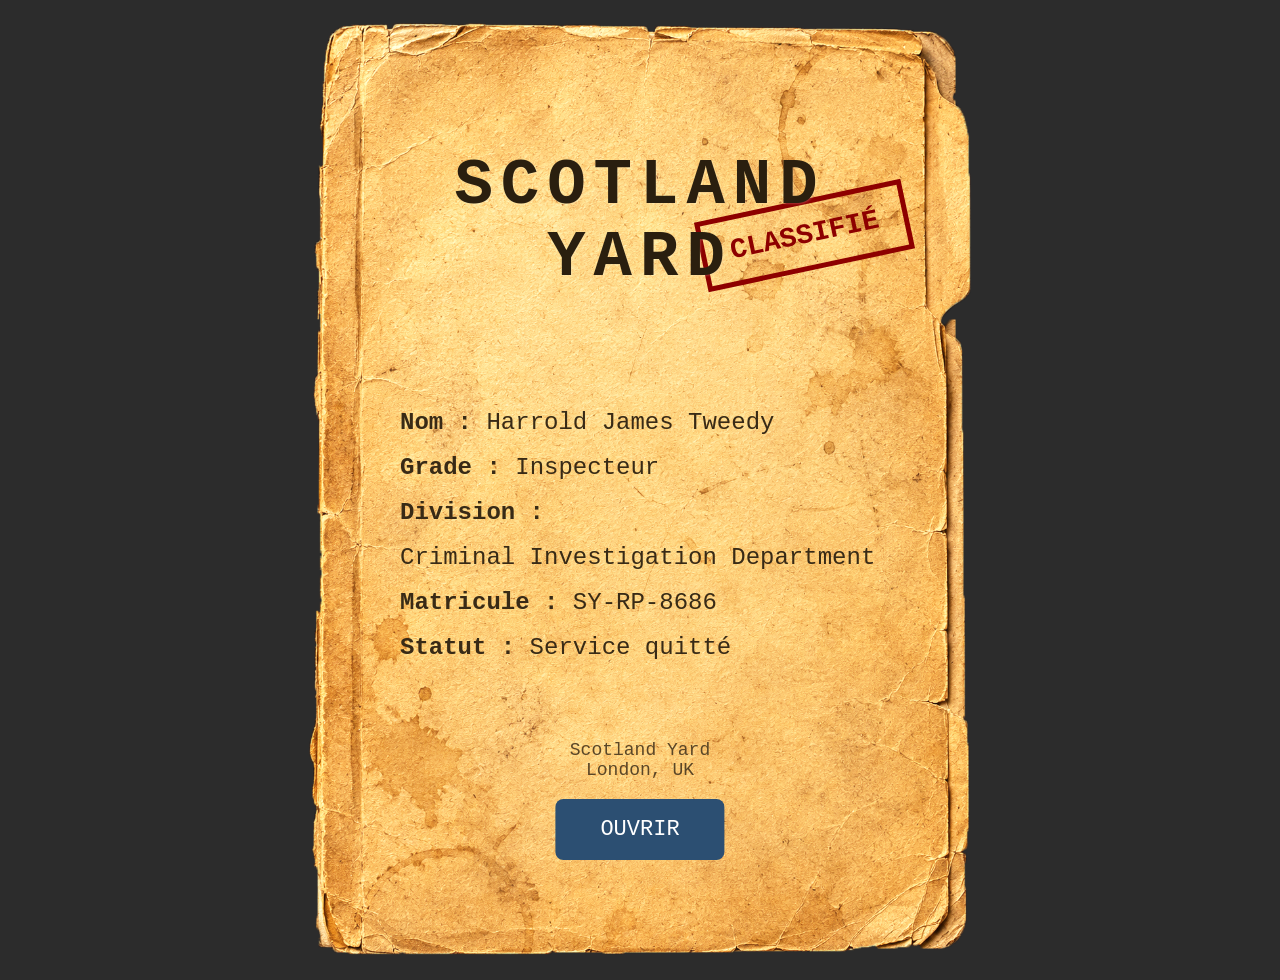
<file: index.html>
<!DOCTYPE html>
<html lang="fr">
<head>
<meta charset="UTF-8">
<meta name="viewport" content="width=device-width, initial-scale=1.0">
<title>Dossier Civil - Harrold James Tweedy</title>

<style>

*{
    margin:0;
    padding:0;
    box-sizing:border-box;
}

body{

    min-height:100vh;

    display:flex;
    justify-content:center;
    align-items:center;

    background:#2c2c2c;

    font-family:"Courier New", monospace;

}

.dossier{

    width:700px;
    height:980px;

    background-image:url("cover.png");
    background-size:contain;
    background-repeat:no-repeat;
    background-position:center;

    position:relative;

}

.titre{

    position:absolute;

    top:150px;

    width:100%;

    text-align:center;

    color:#2a1f0f;

    text-shadow:1px 1px 2px rgba(255,255,255,.2);

}

.titre h1{

    font-size:64px;

    letter-spacing:8px;

}

.titre h2{

    margin-top:15px;

    font-size:28px;

    font-weight:normal;

}

.reference{

    position:absolute;

    top:400px;

    left:110px;

    font-size:24px;

    color:#382a16;

    line-height:45px;

}

.tampon{

    position:absolute;

    top:200px;

    right:80px;

    border:5px solid #8d0000;

    color:#8d0000;

    padding:15px 25px;

    font-size:28px;

    font-weight:bold;

    transform:rotate(-12deg);

}

.bouton{

    position:absolute;

    bottom:120px;

    left:50%;

    transform:translateX(-50%);

    background:#2c4f72;

    color:white;

    text-decoration:none;

    padding:18px 45px;

    border-radius:8px;

    font-size:22px;

    transition:.2s;

}

.bouton:hover{

    background:#41688d;

}

.signature{

    position:absolute;

    bottom:200px;

    width:100%;

    text-align:center;

    color:#5a4627;

    font-size:18px;

}

</style>
</head>
<body>

<div class="dossier">

    <div class="tampon">
        CLASSIFIÉ
    </div>

    <div class="titre">

        <h1>
            <span>SCOTLAND</span><br>
            <span>YARD</span>
        </h1>

    </div>

    <div class="reference">

        <p><strong>Nom :</strong> Harrold James Tweedy</p>
        
        <p><strong>Grade :</strong> Inspecteur</p>

        <p><strong>Division :</strong> <br>Criminal Investigation Department</p>

        <p><strong>Matricule :</strong> SY-RP-8686</p>

        <p><strong>Statut :</strong> Service quitté</p>

    </div>

    <div class="signature">

        Scotland Yard<br>
        London, UK

    </div>

    <a href="dossier/page1.html" class="bouton">

        OUVRIR

    </a>

</div>

</body>
</html>
</file>
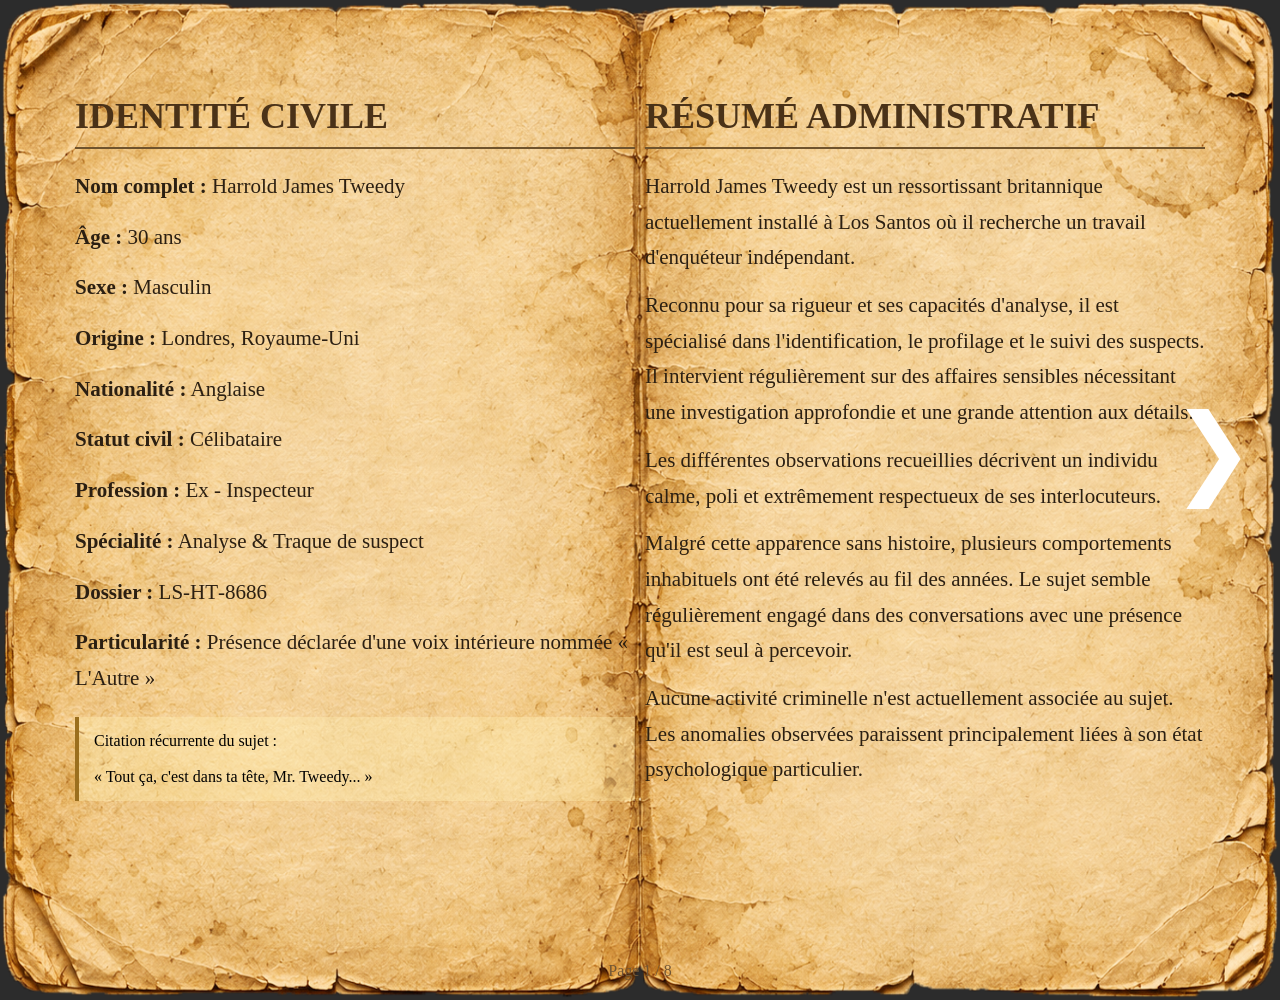
<file: dossier/page1.html>
<!DOCTYPE html>
<html lang="fr">
<head>
<meta charset="UTF-8">
<meta name="viewport" content="width=device-width, initial-scale=1.0">
<title>Harrold James Tweedy - Dossier Civil</title>

<style>

*{
    margin:0;
    padding:0;
    box-sizing:border-box;
}

body{
    background:#2c2c2c;
    font-family:"Times New Roman", serif;
    min-height:100vh;
    display:flex;
    justify-content:center;
    align-items:center;
}

.book{

    width:1450px;
    height:1000px;

    position:relative;

    background:url("../images/pages-ouvertes.png");
    background-size:100% 100%;
    background-repeat:no-repeat;
    background-position:center;

}

.left-page{

    position:absolute;

    left:75px;
    top:95px;

    width:560px;
    height:820px;

}

.right-page{

    position:absolute;

    right:75px;
    top:95px;

    width:560px;
    height:820px;

}

h1{

    color:#4a3218;

    border-bottom:2px solid #6f532d;

    padding-bottom:10px;

    margin-bottom:20px;

    font-size:36px;

}

h2{

    color:#573b1d;

    margin-top:20px;
    margin-bottom:10px;

}

p{

    color:#2b1f12;

    font-size:21px;

    line-height:1.7;

    margin-bottom:12px;

}

.info{

    margin-bottom:15px;

}

.arrow{

    position:fixed;

    top:50%;

    transform:translateY(-50%);

    text-decoration:none;

    color:white;

    font-size:100px;

    transition:.2s;

}

.arrow:hover{

    transform:translateY(-50%) scale(1.1);

}

.left{

    left:25px;

}

.right{

    right:25px;

}

.note{

    margin-top:20px;

    background:rgba(255,240,180,.35);

    border-left:4px solid #9b6f1e;

    padding:15px;

}

.page-number{

    position:absolute;

    bottom:20px;

    left:50%;

    transform:translateX(-50%);

    color:#725736;

}

</style>
</head>
<body>

<a href="../index.html" class="arrow left">❮</a>

<div class="book">

    <div class="left-page">

        <h1>IDENTITÉ CIVILE</h1>

        <p class="info"><strong>Nom complet :</strong> Harrold James Tweedy</p>

        <p class="info"><strong>Âge :</strong> 30 ans</p>

        <p class="info"><strong>Sexe :</strong> Masculin</p>

        <p class="info"><strong>Origine :</strong> Londres, Royaume‑Uni</p>

        <p class="info"><strong>Nationalité :</strong> Anglaise</p>

        <p class="info"><strong>Statut civil :</strong> Célibataire</p>

        <p class="info"><strong>Profession :</strong> Ex - Inspecteur</p>

        <p class="info"><strong>Spécialité :</strong> Analyse & Traque de suspect</p>

        <p class="info"><strong>Dossier :</strong> LS‑HT‑8686</p>

        <p class="info"><strong>Particularité :</strong> Présence déclarée d'une voix intérieure nommée « L'Autre »</p>

        <div class="note">

            Citation récurrente du sujet :

            <br><br>

            « Tout ça, c'est dans ta tête,
            Mr. Tweedy... »

        </div>

    </div>

    <div class="right-page">

        <h1>RÉSUMÉ ADMINISTRATIF</h1>

        <p>

            Harrold James Tweedy est un ressortissant britannique
            actuellement installé à Los Santos où il recherche un travail d'enquéteur indépendant.

        </p>

        <p>

            Reconnu pour sa rigueur et ses capacités d'analyse, il est spécialisé
            dans l'identification, le profilage et le suivi des suspects.
            Il intervient régulièrement sur des affaires sensibles nécessitant une
            investigation approfondie et une grande attention aux détails.

        </p>

        <p>

            Les différentes observations recueillies décrivent un individu
            calme, poli et extrêmement respectueux de ses interlocuteurs.

        </p>

        <p>

            Malgré cette apparence sans histoire, plusieurs comportements
            inhabituels ont été relevés au fil des années. Le sujet semble
            régulièrement engagé dans des conversations avec une présence
            qu'il est seul à percevoir.

        </p>

        <p>

            Aucune activité criminelle n'est actuellement associée au sujet.
            Les anomalies observées paraissent principalement liées à son
            état psychologique particulier.

        </p>

    </div>

    <div class="page-number">
        Page 1 / 8
    </div>

</div>

<a href="page2.html" class="arrow right">❯</a>

</body>
</html>
</file>
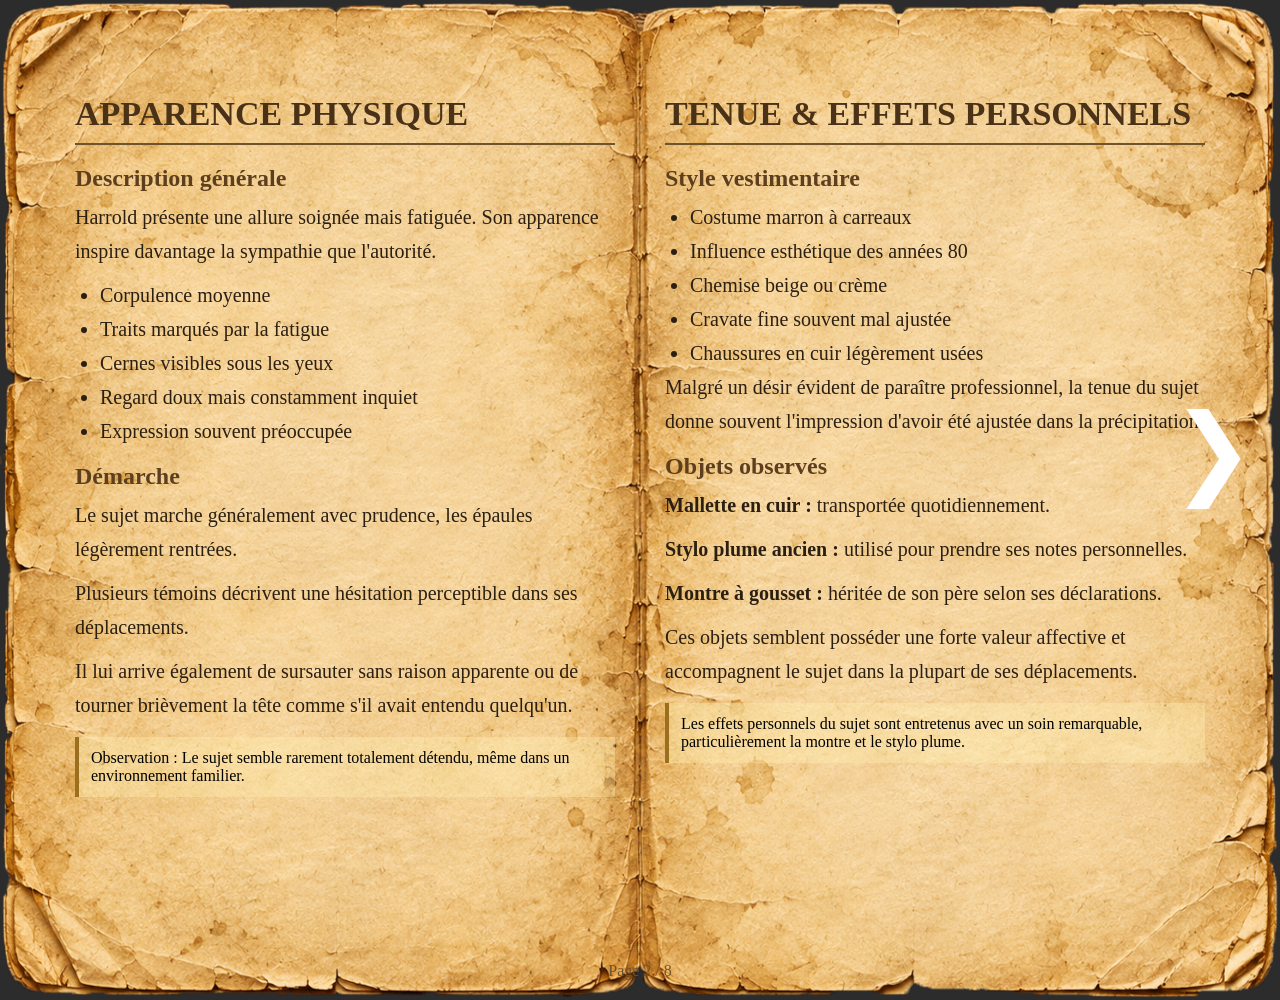
<file: dossier/page2.html>
<!DOCTYPE html>
<html lang="fr">
<head>
<meta charset="UTF-8">
<meta name="viewport" content="width=device-width, initial-scale=1.0">
<title>Dossier Civil - Page 2</title>

<style>

*{
    margin:0;
    padding:0;
    box-sizing:border-box;
}

body{
    background:#2c2c2c;
    min-height:100vh;
    display:flex;
    justify-content:center;
    align-items:center;
    font-family:"Times New Roman", serif;
}

.book{
    width:1450px;
    height:1000px;
    position:relative;

    background:url("../images/pages-ouvertes.png");
    background-size:100% 100%;
    background-repeat:no-repeat;
    background-position:center;
}

.left-page{
    position:absolute;
    left:75px;
    top:95px;
    width:560px;
    height:820px;
    padding-right:20px;
}

.right-page{
    position:absolute;
    right:75px;
    top:95px;
    width:560px;
    height:820px;
    padding-left:20px;
}

h1{
    color:#4a3218;
    border-bottom:2px solid #6f532d;
    padding-bottom:10px;
    margin-bottom:20px;
    font-size:34px;
}

h2{
    color:#5d3f1e;
    margin-top:15px;
    margin-bottom:8px;
}

p{
    color:#2b1f12;
    line-height:1.7;
    font-size:20px;
    margin-bottom:10px;
}

li{
    color:#2b1f12;
    line-height:1.7;
    margin-left:25px;
    font-size:20px;
}

.arrow{
    position:fixed;
    top:50%;
    transform:translateY(-50%);
    color:white;
    text-decoration:none;
    font-size:100px;
    transition:.2s;
}

.arrow:hover{
    transform:translateY(-50%) scale(1.1);
}

.left{
    left:25px;
}

.right{
    right:25px;
}

.note{
    margin-top:15px;
    background:rgba(255,240,180,.35);
    border-left:4px solid #9b6f1e;
    padding:12px;
}

.page-number{
    position:absolute;
    bottom:20px;
    left:50%;
    transform:translateX(-50%);
    color:#6d5330;
}

</style>
</head>
<body>

<a href="page1.html" class="arrow left">❮</a>

<div class="book">

    <div class="left-page">

        <h1>APPARENCE PHYSIQUE</h1>

        <h2>Description générale</h2>

        <p>
            Harrold présente une allure soignée mais fatiguée.
            Son apparence inspire davantage la sympathie que
            l'autorité.
        </p>

        <ul>
            <li>Corpulence moyenne</li>
            <li>Traits marqués par la fatigue</li>
            <li>Cernes visibles sous les yeux</li>
            <li>Regard doux mais constamment inquiet</li>
            <li>Expression souvent préoccupée</li>
        </ul>

        <h2>Démarche</h2>

        <p>
            Le sujet marche généralement avec prudence,
            les épaules légèrement rentrées.
        </p>

        <p>
            Plusieurs témoins décrivent une hésitation
            perceptible dans ses déplacements.
        </p>

        <p>
            Il lui arrive également de sursauter sans
            raison apparente ou de tourner brièvement
            la tête comme s'il avait entendu quelqu'un.
        </p>

        <div class="note">

            Observation :

            Le sujet semble rarement totalement détendu,
            même dans un environnement familier.

        </div>

    </div>

    <div class="right-page">

        <h1>TENUE & EFFETS PERSONNELS</h1>

        <h2>Style vestimentaire</h2>

        <ul>

            <li>Costume marron à carreaux</li>

            <li>Influence esthétique des années 80</li>

            <li>Chemise beige ou crème</li>

            <li>Cravate fine souvent mal ajustée</li>

            <li>Chaussures en cuir légèrement usées</li>

        </ul>

        <p>
            Malgré un désir évident de paraître
            professionnel, la tenue du sujet donne souvent
            l'impression d'avoir été ajustée dans la précipitation.
        </p>

        <h2>Objets observés</h2>

        <p>
            <strong>Mallette en cuir :</strong>
            transportée quotidiennement.
        </p>

        <p>
            <strong>Stylo plume ancien :</strong>
            utilisé pour prendre ses notes personnelles.
        </p>

        <p>
            <strong>Montre à gousset :</strong>
            héritée de son père selon ses déclarations.
        </p>

        <p>
            Ces objets semblent posséder une forte valeur
            affective et accompagnent le sujet dans la
            plupart de ses déplacements.
        </p>

        <div class="note">

            Les effets personnels du sujet sont entretenus
            avec un soin remarquable, particulièrement la
            montre et le stylo plume.

        </div>

    </div>

    <div class="page-number">
        Page 2 / 8
    </div>

</div>

<a href="page3.html" class="arrow right">❯</a>

</body>
</html>
</file>
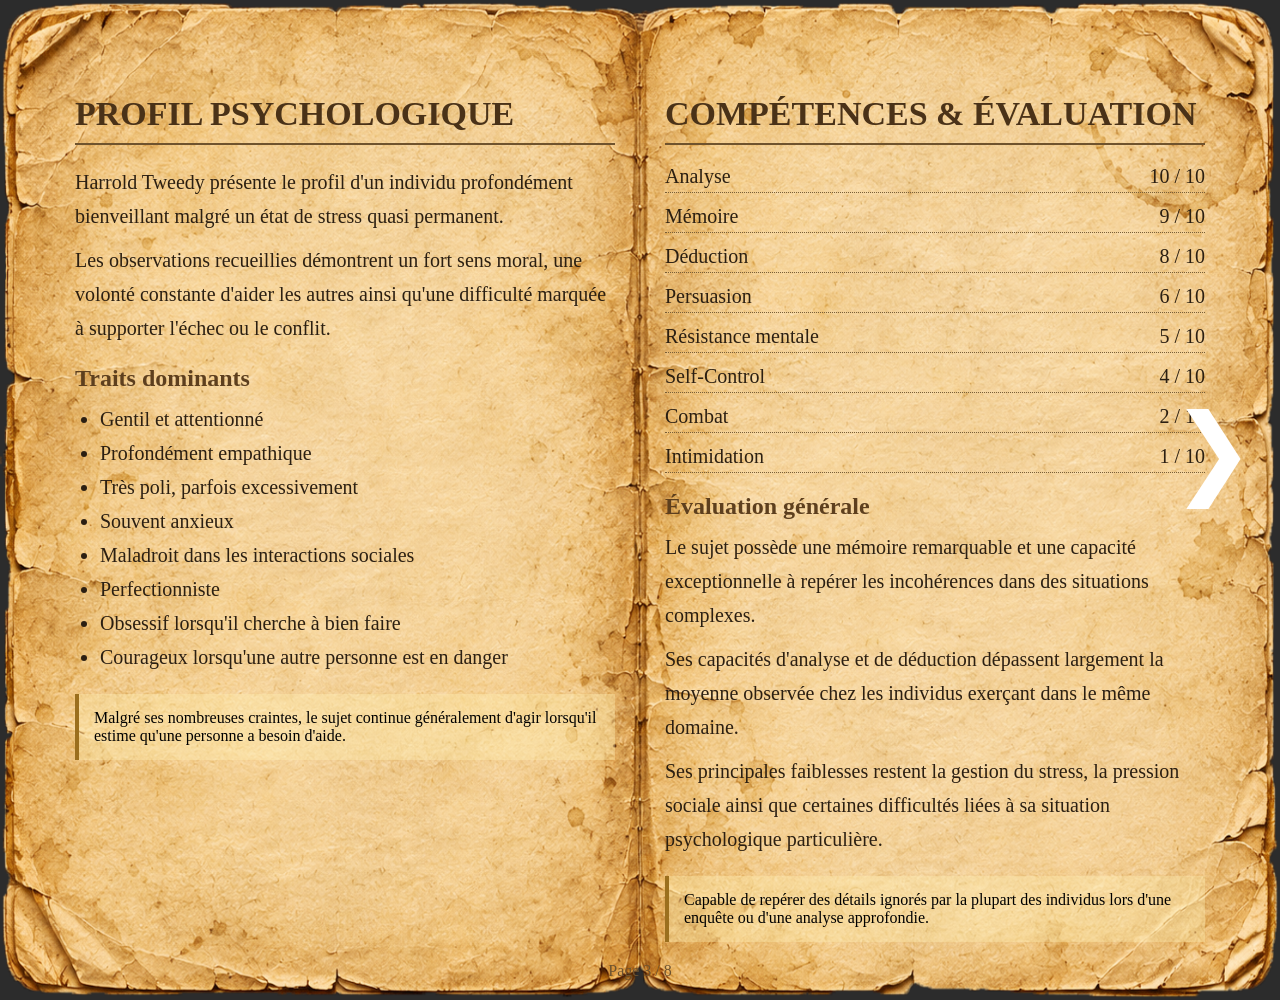
<file: dossier/page3.html>
<!DOCTYPE html>
<html lang="fr">
<head>
<meta charset="UTF-8">
<meta name="viewport" content="width=device-width, initial-scale=1.0">
<title>Dossier Civil - Page 3</title>

<style>

*{
    margin:0;
    padding:0;
    box-sizing:border-box;
}

body{
    background:#2c2c2c;
    min-height:100vh;
    display:flex;
    justify-content:center;
    align-items:center;
    font-family:"Times New Roman", serif;
}

.book{
    width:1450px;
    height:1000px;
    position:relative;

    background:url("../images/pages-ouvertes.png");
    background-size:100% 100%;
    background-repeat:no-repeat;
    background-position:center;
}

.left-page{
    position:absolute;
    left:75px;
    top:95px;
    width:560px;
    height:820px;
    padding-right:20px;
}

.right-page{
    position:absolute;
    right:75px;
    top:95px;
    width:560px;
    height:820px;
    padding-left:20px;
}

h1{
    color:#4a3218;
    border-bottom:2px solid #6f532d;
    padding-bottom:10px;
    margin-bottom:20px;
    font-size:34px;
}

h2{
    color:#5d3f1e;
    margin-top:20px;
    margin-bottom:10px;
}

p{
    color:#2b1f12;
    line-height:1.7;
    font-size:20px;
    margin-bottom:10px;
}

li{
    color:#2b1f12;
    line-height:1.7;
    margin-left:25px;
    font-size:20px;
}

.arrow{
    position:fixed;
    top:50%;
    transform:translateY(-50%);
    color:white;
    text-decoration:none;
    font-size:100px;
    transition:.2s;
}

.arrow:hover{
    transform:translateY(-50%) scale(1.1);
}

.left{
    left:25px;
}

.right{
    right:25px;
}

.note{
    margin-top:20px;
    background:rgba(255,240,180,.35);
    border-left:4px solid #9b6f1e;
    padding:15px;
}

.skill{
    display:flex;
    justify-content:space-between;
    border-bottom:1px dotted #7a6038;
    margin-bottom:12px;
    padding-bottom:4px;
    font-size:20px;
    color:#2b1f12;
}

.page-number{
    position:absolute;
    bottom:20px;
    left:50%;
    transform:translateX(-50%);
    color:#6d5330;
}

</style>
</head>
<body>

<a href="page2.html" class="arrow left">❮</a>

<div class="book">

    <div class="left-page">

        <h1>PROFIL PSYCHOLOGIQUE</h1>

        <p>
            Harrold Tweedy présente le profil d'un individu
            profondément bienveillant malgré un état de stress
            quasi permanent.
        </p>

        <p>
            Les observations recueillies démontrent un fort sens
            moral, une volonté constante d'aider les autres ainsi
            qu'une difficulté marquée à supporter l'échec ou le
            conflit.
        </p>

        <h2>Traits dominants</h2>

        <ul>
            <li>Gentil et attentionné</li>
            <li>Profondément empathique</li>
            <li>Très poli, parfois excessivement</li>
            <li>Souvent anxieux</li>
            <li>Maladroit dans les interactions sociales</li>
            <li>Perfectionniste</li>
            <li>Obsessif lorsqu'il cherche à bien faire</li>
            <li>Courageux lorsqu'une autre personne est en danger</li>
        </ul>

        <div class="note">

            Malgré ses nombreuses craintes, le sujet continue
            généralement d'agir lorsqu'il estime qu'une personne
            a besoin d'aide.

        </div>

    </div>

    <div class="right-page">

        <h1>COMPÉTENCES & ÉVALUATION</h1>

        <div class="skill">
            <span>Analyse</span>
            <span>10 / 10</span>
        </div>
        
        <div class="skill">
            <span>Mémoire</span>
            <span>9 / 10</span>
        </div>
        
        <div class="skill">
            <span>Déduction</span>
            <span>8 / 10</span>
        </div>
        
        <div class="skill">
            <span>Persuasion</span>
            <span>6 / 10</span>
        </div>
        
        <div class="skill">
            <span>Résistance mentale</span>
            <span>5 / 10</span>
        </div>
        
        <div class="skill">
            <span>Self-Control</span>
            <span>4 / 10</span>
        </div>
        
        <div class="skill">
            <span>Combat</span>
            <span>2 / 10</span>
        </div>
        
        <div class="skill">
            <span>Intimidation</span>
            <span>1 / 10</span>
        </div>
        
        <h2>Évaluation générale</h2>
        
        <p>
            Le sujet possède une mémoire remarquable et une capacité
            exceptionnelle à repérer les incohérences dans des situations
            complexes.
        </p>
        
        <p>
            Ses capacités d'analyse et de déduction dépassent largement
            la moyenne observée chez les individus exerçant dans le même
            domaine.
        </p>
        
        <p>
            Ses principales faiblesses restent la gestion du stress,
            la pression sociale ainsi que certaines difficultés liées
            à sa situation psychologique particulière.
        </p>
        
        <div class="note">
            Capable de repérer des détails ignorés par la plupart des
            individus lors d'une enquête ou d'une analyse approfondie.
        </div>

    </div>

    <div class="page-number">
        Page 3 / 8
    </div>

</div>

<a href="page4.html" class="arrow right">❯</a>

</body>
</html>
</file>
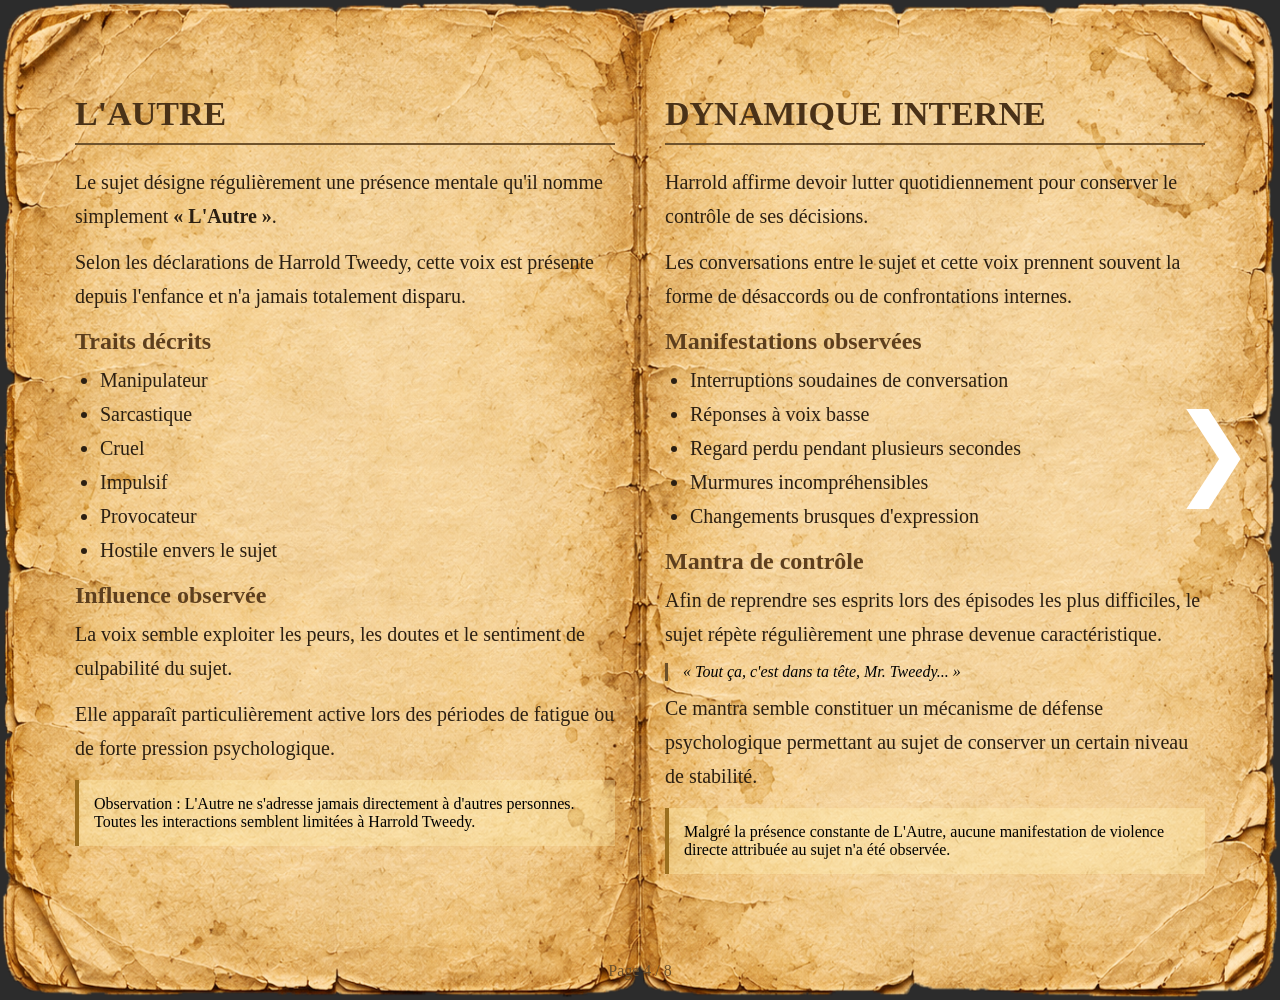
<file: dossier/page4.html>
<!DOCTYPE html>
<html lang="fr">
<head>
<meta charset="UTF-8">
<meta name="viewport" content="width=device-width, initial-scale=1.0">
<title>Dossier Civil - Page 4</title>

<style>

*{
    margin:0;
    padding:0;
    box-sizing:border-box;
}

body{
    background:#2c2c2c;
    min-height:100vh;
    display:flex;
    justify-content:center;
    align-items:center;
    font-family:"Times New Roman", serif;
}

.book{
    width:1450px;
    height:1000px;
    position:relative;

    background:url("../images/pages-ouvertes.png");
    background-size:100% 100%;
    background-repeat:no-repeat;
    background-position:center;
}

.left-page{
    position:absolute;
    left:75px;
    top:95px;
    width:560px;
    height:820px;
    padding-right:20px;
}

.right-page{
    position:absolute;
    right:75px;
    top:95px;
    width:560px;
    height:820px;
    padding-left:20px;
}

h1{
    color:#4a3218;
    border-bottom:2px solid #6f532d;
    padding-bottom:10px;
    margin-bottom:20px;
    font-size:34px;
}

h2{
    color:#5d3f1e;
    margin-top:15px;
    margin-bottom:8px;
}

p{
    color:#2b1f12;
    line-height:1.7;
    font-size:20px;
    margin-bottom:12px;
}

li{
    color:#2b1f12;
    line-height:1.7;
    margin-left:25px;
    font-size:20px;
}

.arrow{
    position:fixed;
    top:50%;
    transform:translateY(-50%);
    color:white;
    text-decoration:none;
    font-size:100px;
    transition:.2s;
}

.arrow:hover{
    transform:translateY(-50%) scale(1.1);
}

.left{
    left:25px;
}

.right{
    right:25px;
}

.note{
    margin-top:15px;
    background:rgba(255,240,180,.35);
    border-left:4px solid #9b6f1e;
    padding:15px;
}

.quote{
    margin-top:10px;
    margin-bottom:10px;
    padding-left:15px;
    border-left:3px solid #6b4f28;
    font-style:italic;
}

.page-number{
    position:absolute;
    bottom:20px;
    left:50%;
    transform:translateX(-50%);
    color:#6d5330;
}

</style>
</head>
<body>

<a href="page3.html" class="arrow left">❮</a>

<div class="book">

    <div class="left-page">

        <h1>L'AUTRE</h1>

        <p>
            Le sujet désigne régulièrement une présence mentale
            qu'il nomme simplement <strong>« L'Autre »</strong>.
        </p>

        <p>
            Selon les déclarations de Harrold Tweedy,
            cette voix est présente depuis l'enfance et
            n'a jamais totalement disparu.
        </p>

        <h2>Traits décrits</h2>

        <ul>
            <li>Manipulateur</li>
            <li>Sarcastique</li>
            <li>Cruel</li>
            <li>Impulsif</li>
            <li>Provocateur</li>
            <li>Hostile envers le sujet</li>
        </ul>

        <h2>Influence observée</h2>

        <p>
            La voix semble exploiter les peurs,
            les doutes et le sentiment de culpabilité
            du sujet.
        </p>

        <p>
            Elle apparaît particulièrement active
            lors des périodes de fatigue ou de forte
            pression psychologique.
        </p>

        <div class="note">

            Observation :

            L'Autre ne s'adresse jamais directement
            à d'autres personnes.
            Toutes les interactions semblent limitées
            à Harrold Tweedy.

        </div>

    </div>

    <div class="right-page">

        <h1>DYNAMIQUE INTERNE</h1>

        <p>
            Harrold affirme devoir lutter quotidiennement
            pour conserver le contrôle de ses décisions.
        </p>

        <p>
            Les conversations entre le sujet et cette voix
            prennent souvent la forme de désaccords
            ou de confrontations internes.
        </p>

        <h2>Manifestations observées</h2>

        <ul>

            <li>Interruptions soudaines de conversation</li>

            <li>Réponses à voix basse</li>

            <li>Regard perdu pendant plusieurs secondes</li>

            <li>Murmures incompréhensibles</li>

            <li>Changements brusques d'expression</li>

        </ul>

        <h2>Mantra de contrôle</h2>

        <p>
            Afin de reprendre ses esprits lors des épisodes
            les plus difficiles, le sujet répète régulièrement
            une phrase devenue caractéristique.
        </p>

        <div class="quote">

            « Tout ça, c'est dans ta tête,
            Mr. Tweedy... »

        </div>

        <p>
            Ce mantra semble constituer un mécanisme de
            défense psychologique permettant au sujet de
            conserver un certain niveau de stabilité.
        </p>

        <div class="note">

            Malgré la présence constante de L'Autre,
            aucune manifestation de violence directe
            attribuée au sujet n'a été observée.

        </div>

    </div>

    <div class="page-number">
        Page 4 / 8
    </div>

</div>

<a href="page5.html" class="arrow right">❯</a>

</body>
</html>
</file>
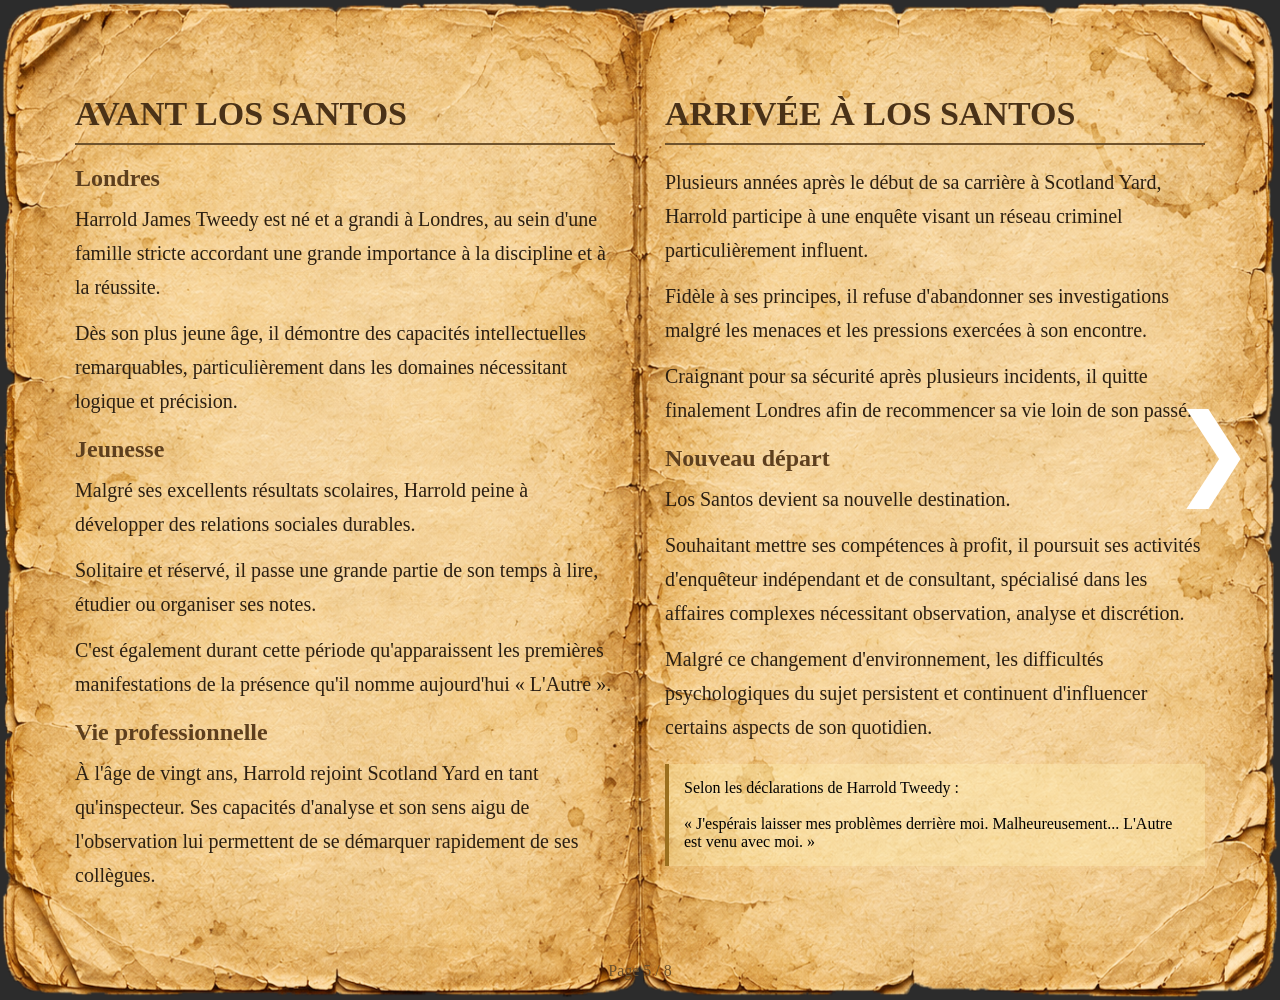
<file: dossier/page5.html>
<!DOCTYPE html>
<html lang="fr">
<head>
<meta charset="UTF-8">
<meta name="viewport" content="width=device-width, initial-scale=1.0">
<title>Dossier Civil - Page 5</title>

<style>

*{
    margin:0;
    padding:0;
    box-sizing:border-box;
}

body{
    background:#2c2c2c;
    min-height:100vh;
    display:flex;
    justify-content:center;
    align-items:center;
    font-family:"Times New Roman", serif;
}

.book{
    width:1450px;
    height:1000px;
    position:relative;

    background:url("../images/pages-ouvertes.png");
    background-size:100% 100%;
    background-repeat:no-repeat;
    background-position:center;
}

.left-page{
    position:absolute;
    left:75px;
    top:95px;
    width:560px;
    height:820px;
    padding-right:20px;
}

.right-page{
    position:absolute;
    right:75px;
    top:95px;
    width:560px;
    height:820px;
    padding-left:20px;
}

h1{
    color:#4a3218;
    border-bottom:2px solid #6f532d;
    padding-bottom:10px;
    margin-bottom:20px;
    font-size:34px;
}

h2{
    color:#5d3f1e;
    margin-top:18px;
    margin-bottom:10px;
}

p{
    color:#2b1f12;
    line-height:1.7;
    font-size:20px;
    margin-bottom:12px;
}

.arrow{
    position:fixed;
    top:50%;
    transform:translateY(-50%);
    color:white;
    text-decoration:none;
    font-size:100px;
    transition:.2s;
}

.arrow:hover{
    transform:translateY(-50%) scale(1.1);
}

.left{
    left:25px;
}

.right{
    right:25px;
}

.note{
    margin-top:20px;
    background:rgba(255,240,180,.35);
    border-left:4px solid #9b6f1e;
    padding:15px;
}

.page-number{
    position:absolute;
    bottom:20px;
    left:50%;
    transform:translateX(-50%);
    color:#6d5330;
}

</style>
</head>
<body>

<a href="page4.html" class="arrow left">❮</a>

<div class="book">

    <div class="left-page">

        <h1>AVANT LOS SANTOS</h1>

        <h2>Londres</h2>

        <p>
            Harrold James Tweedy est né et a grandi à Londres,
            au sein d'une famille stricte accordant une grande
            importance à la discipline et à la réussite.
        </p>

        <p>
            Dès son plus jeune âge, il démontre des capacités
            intellectuelles remarquables, particulièrement dans
            les domaines nécessitant logique et précision.
        </p>

        <h2>Jeunesse</h2>

        <p>
            Malgré ses excellents résultats scolaires,
            Harrold peine à développer des relations sociales
            durables.
        </p>

        <p>
            Solitaire et réservé, il passe une grande partie
            de son temps à lire, étudier ou organiser ses notes.
        </p>

        <p>
            C'est également durant cette période qu'apparaissent
            les premières manifestations de la présence qu'il
            nomme aujourd'hui « L'Autre ».
        </p>

        <h2>Vie professionnelle</h2>

        <p>
            À l'âge de vingt ans, Harrold rejoint Scotland Yard
            en tant qu'inspecteur. Ses capacités d'analyse et
            son sens aigu de l'observation lui permettent de se
            démarquer rapidement de ses collègues.
        </p>

    </div>

    <div class="right-page">

        <h1>ARRIVÉE À LOS SANTOS</h1>

        <p>
            Plusieurs années après le début de sa carrière à
            Scotland Yard, Harrold participe à une enquête visant
            un réseau criminel particulièrement influent.
        </p>
        
        <p>
            Fidèle à ses principes, il refuse d'abandonner ses
            investigations malgré les menaces et les pressions
            exercées à son encontre.
        </p>
        
        <p>
            Craignant pour sa sécurité après plusieurs incidents,
            il quitte finalement Londres afin de recommencer sa
            vie loin de son passé.
        </p>

        <h2>Nouveau départ</h2>

        <p>
            Los Santos devient sa nouvelle destination.
        </p>

        <p>
            Souhaitant mettre ses compétences à profit, il poursuit
            ses activités d'enquêteur indépendant et de consultant,
            spécialisé dans les affaires complexes nécessitant
            observation, analyse et discrétion.
        </p>

        <p>
            Malgré ce changement d'environnement, les difficultés
            psychologiques du sujet persistent et continuent
            d'influencer certains aspects de son quotidien.
        </p>

        <div class="note">

            Selon les déclarations de Harrold Tweedy :

            <br><br>

            « J'espérais laisser mes problèmes derrière moi.

            Malheureusement... L'Autre est venu avec moi. »

        </div>

    </div>

    <div class="page-number">
        Page 5 / 8
    </div>

</div>

<a href="page6.html" class="arrow right">❯</a>

</body>
</html>
</file>
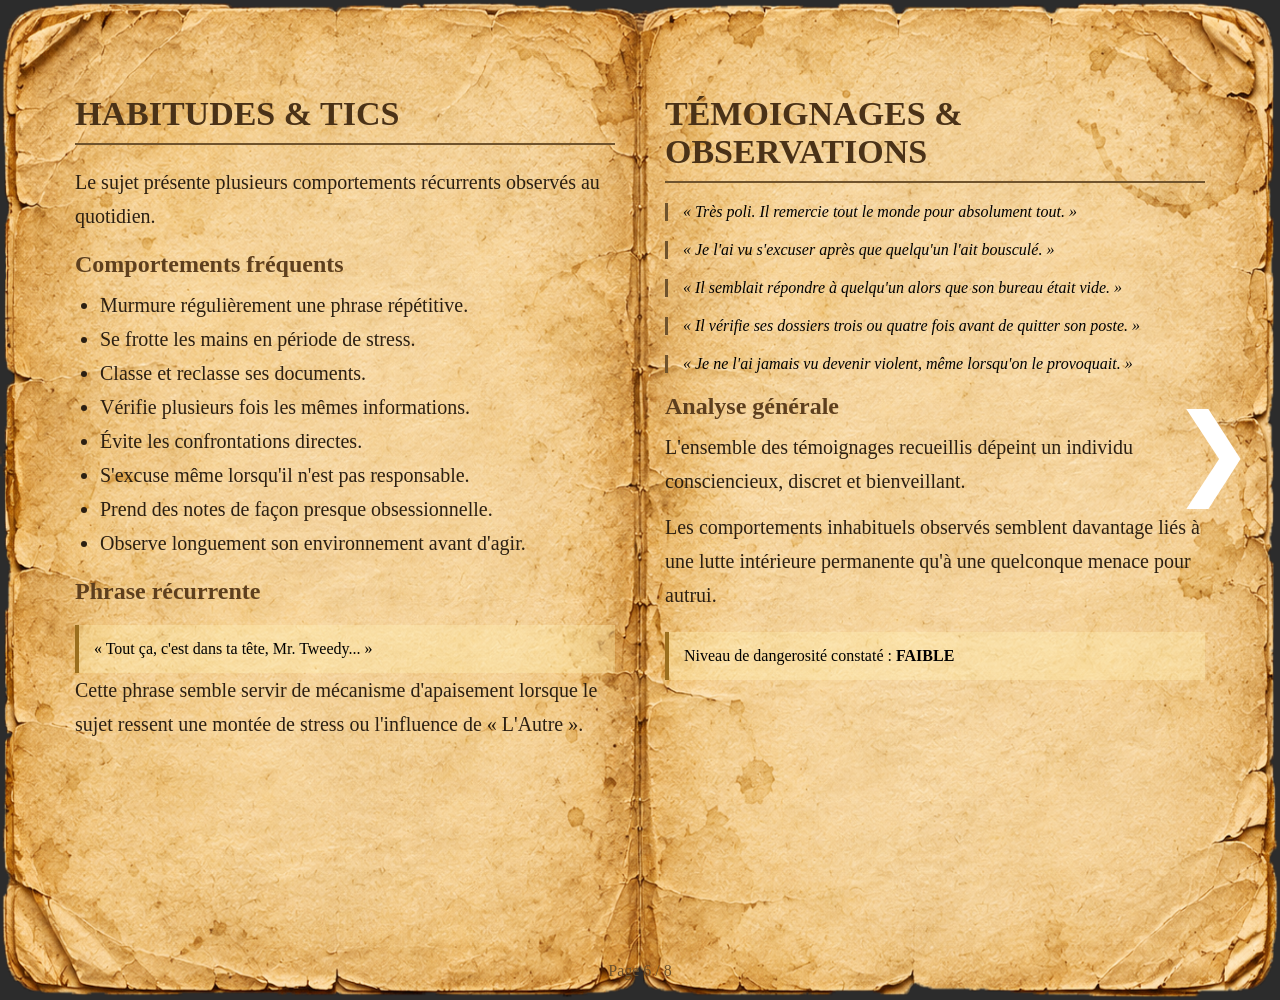
<file: dossier/page6.html>
<!DOCTYPE html>
<html lang="fr">
<head>
<meta charset="UTF-8">
<meta name="viewport" content="width=device-width, initial-scale=1.0">
<title>Dossier Civil - Page 6</title>

<style>

*{
    margin:0;
    padding:0;
    box-sizing:border-box;
}

body{
    background:#2c2c2c;
    min-height:100vh;
    display:flex;
    justify-content:center;
    align-items:center;
    font-family:"Times New Roman", serif;
}

.book{
    width:1450px;
    height:1000px;
    position:relative;

    background:url("../images/pages-ouvertes.png");
    background-size:100% 100%;
    background-repeat:no-repeat;
    background-position:center;
}

.left-page{
    position:absolute;
    left:75px;
    top:95px;
    width:560px;
    height:820px;
    padding-right:20px;
}

.right-page{
    position:absolute;
    right:75px;
    top:95px;
    width:560px;
    height:820px;
    padding-left:20px;
}

h1{
    color:#4a3218;
    border-bottom:2px solid #6f532d;
    padding-bottom:10px;
    margin-bottom:20px;
    font-size:34px;
}

h2{
    color:#5d3f1e;
    margin-top:18px;
    margin-bottom:10px;
}

p{
    color:#2b1f12;
    line-height:1.7;
    font-size:20px;
    margin-bottom:12px;
}

li{
    color:#2b1f12;
    line-height:1.7;
    margin-left:25px;
    font-size:20px;
}

.arrow{
    position:fixed;
    top:50%;
    transform:translateY(-50%);
    color:white;
    text-decoration:none;
    font-size:100px;
    transition:.2s;
}

.arrow:hover{
    transform:translateY(-50%) scale(1.1);
}

.left{
    left:25px;
}

.right{
    right:25px;
}

.note{
    margin-top:20px;
    background:rgba(255,240,180,.35);
    border-left:4px solid #9b6f1e;
    padding:15px;
}

.temoignage{
    margin-bottom:20px;
    padding-left:15px;
    border-left:3px solid #6f532d;
    font-style:italic;
}

.page-number{
    position:absolute;
    bottom:20px;
    left:50%;
    transform:translateX(-50%);
    color:#6d5330;
}

</style>
</head>
<body>

<a href="page5.html" class="arrow left">❮</a>

<div class="book">

    <div class="left-page">

        <h1>HABITUDES & TICS</h1>

        <p>
            Le sujet présente plusieurs comportements
            récurrents observés au quotidien.
        </p>

        <h2>Comportements fréquents</h2>

        <ul>

            <li>Murmure régulièrement une phrase répétitive.</li>

            <li>Se frotte les mains en période de stress.</li>

            <li>Classe et reclasse ses documents.</li>

            <li>Vérifie plusieurs fois les mêmes informations.</li>

            <li>Évite les confrontations directes.</li>

            <li>S'excuse même lorsqu'il n'est pas responsable.</li>

            <li>Prend des notes de façon presque obsessionnelle.</li>

            <li>Observe longuement son environnement avant d'agir.</li>

        </ul>

        <h2>Phrase récurrente</h2>

        <div class="note">

            « Tout ça, c'est dans ta tête,
            Mr. Tweedy... »

        </div>

        <p>
            Cette phrase semble servir de mécanisme
            d'apaisement lorsque le sujet ressent une
            montée de stress ou l'influence de « L'Autre ».
        </p>

    </div>

    <div class="right-page">

        <h1>TÉMOIGNAGES & OBSERVATIONS</h1>

        <div class="temoignage">

            « Très poli. Il remercie tout le monde
            pour absolument tout. »

        </div>

        <div class="temoignage">

            « Je l'ai vu s'excuser après que quelqu'un
            l'ait bousculé. »

        </div>

        <div class="temoignage">

            « Il semblait répondre à quelqu'un alors
            que son bureau était vide. »

        </div>

        <div class="temoignage">

            « Il vérifie ses dossiers trois ou quatre
            fois avant de quitter son poste. »

        </div>

        <div class="temoignage">

            « Je ne l'ai jamais vu devenir violent,
            même lorsqu'on le provoquait. »

        </div>

        <h2>Analyse générale</h2>

        <p>
            L'ensemble des témoignages recueillis dépeint
            un individu consciencieux, discret et bienveillant.
        </p>

        <p>
            Les comportements inhabituels observés semblent
            davantage liés à une lutte intérieure permanente
            qu'à une quelconque menace pour autrui.
        </p>

        <div class="note">

            Niveau de dangerosité constaté :
            <strong>FAIBLE</strong>

        </div>

    </div>

    <div class="page-number">
        Page 6 / 8
    </div>

</div>

<a href="page7.html" class="arrow right">❯</a>

</body>
</html>
</file>
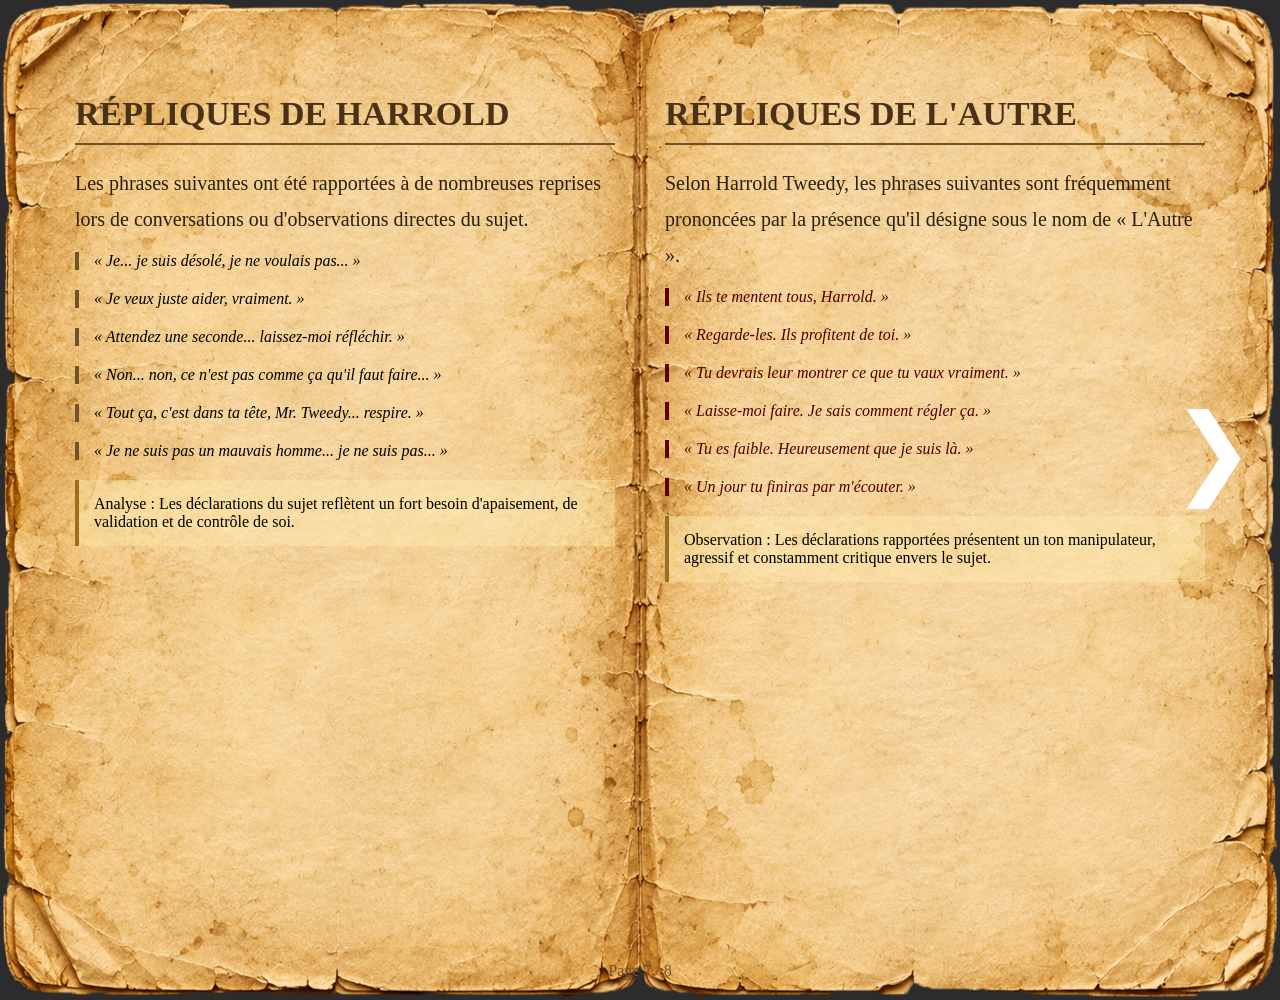
<file: dossier/page7.html>
<!DOCTYPE html>
<html lang="fr">
<head>
<meta charset="UTF-8">
<meta name="viewport" content="width=device-width, initial-scale=1.0">
<title>Dossier Civil - Page 7</title>

<style>

*{
    margin:0;
    padding:0;
    box-sizing:border-box;
}

body{
    background:#2c2c2c;
    min-height:100vh;
    display:flex;
    justify-content:center;
    align-items:center;
    font-family:"Times New Roman", serif;
}

.book{
    width:1450px;
    height:1000px;
    position:relative;

    background:url("../images/pages-ouvertes.png");
    background-size:100% 100%;
    background-repeat:no-repeat;
    background-position:center;
}

.left-page{
    position:absolute;
    left:75px;
    top:95px;
    width:560px;
    height:820px;
    padding-right:20px;
}

.right-page{
    position:absolute;
    right:75px;
    top:95px;
    width:560px;
    height:820px;
    padding-left:20px;
}

h1{
    color:#4a3218;
    border-bottom:2px solid #6f532d;
    padding-bottom:10px;
    margin-bottom:20px;
    font-size:34px;
}

h2{
    color:#5d3f1e;
    margin-top:15px;
    margin-bottom:8px;
}

p{
    color:#2b1f12;
    line-height:1.8;
    font-size:20px;
    margin-bottom:15px;
}

.arrow{
    position:fixed;
    top:50%;
    transform:translateY(-50%);
    color:white;
    text-decoration:none;
    font-size:100px;
    transition:.2s;
}

.arrow:hover{
    transform:translateY(-50%) scale(1.1);
}

.left{
    left:25px;
}

.right{
    right:25px;
}

.quote{
    margin-bottom:20px;
    padding-left:15px;
    border-left:4px solid #6f532d;
    font-style:italic;
}

.dark-quote{
    margin-bottom:20px;
    padding-left:15px;
    border-left:4px solid #600000;
    font-style:italic;
    color:#4d0000;
}

.note{
    background:rgba(255,240,180,.35);
    border-left:4px solid #9b6f1e;
    padding:15px;
    margin-top:20px;
}

.page-number{
    position:absolute;
    bottom:20px;
    left:50%;
    transform:translateX(-50%);
    color:#6d5330;
}

</style>
</head>
<body>

<a href="page6.html" class="arrow left">❮</a>

<div class="book">

    <div class="left-page">

        <h1>RÉPLIQUES DE HARROLD</h1>

        <p>
            Les phrases suivantes ont été rapportées à de
            nombreuses reprises lors de conversations ou
            d'observations directes du sujet.
        </p>

        <div class="quote">
            « Je... je suis désolé, je ne voulais pas... »
        </div>

        <div class="quote">
            « Je veux juste aider, vraiment. »
        </div>

        <div class="quote">
            « Attendez une seconde... laissez-moi réfléchir. »
        </div>

        <div class="quote">
            « Non... non, ce n'est pas comme ça qu'il faut faire... »
        </div>

        <div class="quote">
            « Tout ça, c'est dans ta tête, Mr. Tweedy... respire. »
        </div>

        <div class="quote">
            « Je ne suis pas un mauvais homme... je ne suis pas... »
        </div>

        <div class="note">

            Analyse :

            Les déclarations du sujet reflètent un fort besoin
            d'apaisement, de validation et de contrôle de soi.

        </div>

    </div>

    <div class="right-page">

        <h1>RÉPLIQUES DE L'AUTRE</h1>

        <p>
            Selon Harrold Tweedy, les phrases suivantes
            sont fréquemment prononcées par la présence
            qu'il désigne sous le nom de « L'Autre ».
        </p>

        <div class="dark-quote">
            « Ils te mentent tous, Harrold. »
        </div>

        <div class="dark-quote">
            « Regarde-les. Ils profitent de toi. »
        </div>

        <div class="dark-quote">
            « Tu devrais leur montrer ce que tu vaux vraiment. »
        </div>

        <div class="dark-quote">
            « Laisse-moi faire. Je sais comment régler ça. »
        </div>

        <div class="dark-quote">
            « Tu es faible. Heureusement que je suis là. »
        </div>

        <div class="dark-quote">
            « Un jour tu finiras par m'écouter. »
        </div>

        <div class="note">

            Observation :

            Les déclarations rapportées présentent un ton
            manipulateur, agressif et constamment critique
            envers le sujet.

        </div>

    </div>

    <div class="page-number">
        Page 7 / 8
    </div>

</div>

<a href="page8.html" class="arrow right">❯</a>

</body>
</html>
</file>
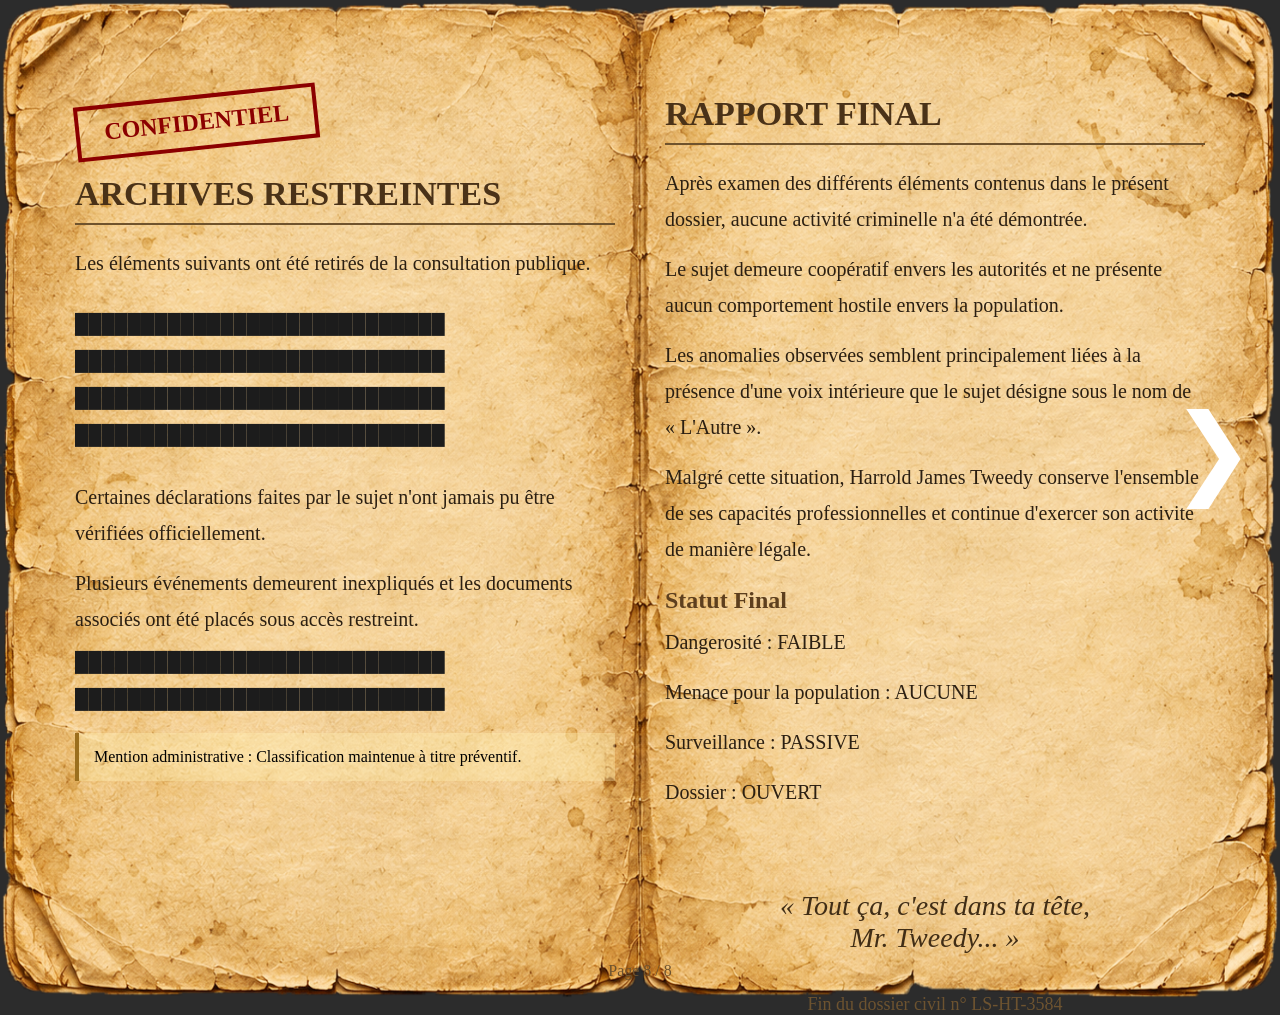
<file: dossier/page8.html>
<!DOCTYPE html>
<html lang="fr">
<head>
<meta charset="UTF-8">
<meta name="viewport" content="width=device-width, initial-scale=1.0">
<title>Dossier Civil - Page 8</title>

<style>

*{
    margin:0;
    padding:0;
    box-sizing:border-box;
}

body{
    background:#2c2c2c;
    min-height:100vh;
    display:flex;
    justify-content:center;
    align-items:center;
    font-family:"Times New Roman", serif;
}

.book{
    width:1450px;
    height:1000px;
    position:relative;

    background:url("../images/pages-ouvertes.png");
    background-size:100% 100%;
    background-repeat:no-repeat;
    background-position:center;
}

.left-page{
    position:absolute;
    left:75px;
    top:95px;
    width:560px;
    height:820px;
    padding-right:20px;
}

.right-page{
    position:absolute;
    right:75px;
    top:95px;
    width:560px;
    height:820px;
    padding-left:20px;
}

h1{
    color:#4a3218;
    border-bottom:2px solid #6f532d;
    padding-bottom:10px;
    margin-bottom:20px;
    font-size:34px;
}

h2{
    color:#5d3f1e;
    margin-top:20px;
    margin-bottom:10px;
}

p{
    color:#2b1f12;
    line-height:1.8;
    font-size:20px;
    margin-bottom:14px;
}

.arrow{
    position:fixed;
    top:50%;
    transform:translateY(-50%);
    color:white;
    text-decoration:none;
    font-size:100px;
    transition:.2s;
}

.arrow:hover{
    transform:translateY(-50%) scale(1.1);
}

.left{
    left:25px;
}

.right{
    right:25px;
}

.secret{

    font-family:"Courier New", monospace;

    font-size:22px;

    color:#1c1c1c;

    margin-bottom:12px;

}

.classified{

    display:inline-block;

    border:4px solid #8b0000;

    color:#8b0000;

    padding:10px 25px;

    font-size:24px;

    font-weight:bold;

    transform:rotate(-6deg);

    margin-bottom:25px;

}

.note{
    background:rgba(255,240,180,.35);
    border-left:4px solid #9b6f1e;
    padding:15px;
    margin-top:20px;
}

.quote{

    font-style:italic;

    text-align:center;

    font-size:28px;

    margin-top:80px;

    color:#402d16;

}

.footer{

    text-align:center;

    margin-top:40px;

    color:#6d5330;

    font-size:18px;

}

.page-number{
    position:absolute;
    bottom:20px;
    left:50%;
    transform:translateX(-50%);
    color:#6d5330;
}

</style>
</head>

<body>

<a href="page7.html" class="arrow left">❮</a>

<div class="book">

    <div class="left-page">

        <div class="classified">

            CONFIDENTIEL

        </div>

        <h1>ARCHIVES RESTREINTES</h1>

        <p>
            Les éléments suivants ont été retirés de la
            consultation publique.
        </p>

        <br>

        <div class="secret">████████████████████████████</div>
        <div class="secret">████████████████████████████</div>
        <div class="secret">████████████████████████████</div>
        <div class="secret">████████████████████████████</div>

        <br>

        <p>
            Certaines déclarations faites par le sujet
            n'ont jamais pu être vérifiées officiellement.
        </p>

        <p>
            Plusieurs événements demeurent inexpliqués
            et les documents associés ont été placés sous
            accès restreint.
        </p>

        <div class="secret">████████████████████████████</div>
        <div class="secret">████████████████████████████</div>

        <div class="note">

            Mention administrative :

            Classification maintenue à titre préventif.

        </div>

    </div>

    <div class="right-page">

        <h1>RAPPORT FINAL</h1>

        <p>
            Après examen des différents éléments contenus
            dans le présent dossier, aucune activité
            criminelle n'a été démontrée.
        </p>

        <p>
            Le sujet demeure coopératif envers les autorités
            et ne présente aucun comportement hostile envers
            la population.
        </p>

        <p>
            Les anomalies observées semblent principalement
            liées à la présence d'une voix intérieure que le
            sujet désigne sous le nom de « L'Autre ».
        </p>

        <p>
            Malgré cette situation, Harrold James Tweedy
            conserve l'ensemble de ses capacités
            professionnelles et continue d'exercer son activité
            de manière légale.
        </p>

        <h2>Statut Final</h2>

        <p>Dangerosité : FAIBLE</p>

        <p>Menace pour la population : AUCUNE</p>

        <p>Surveillance : PASSIVE</p>

        <p>Dossier : OUVERT</p>

        <div class="quote">

            « Tout ça, c'est dans ta tête,<br>
            Mr. Tweedy... »

        </div>

        <div class="footer">

            Fin du dossier civil n° LS-HT-3584

        </div>

    </div>

    <div class="page-number">
        Page 8 / 8
    </div>

</div>

<a href="../index.html" class="arrow right">❯</a>

</body>
</html>
</file>
